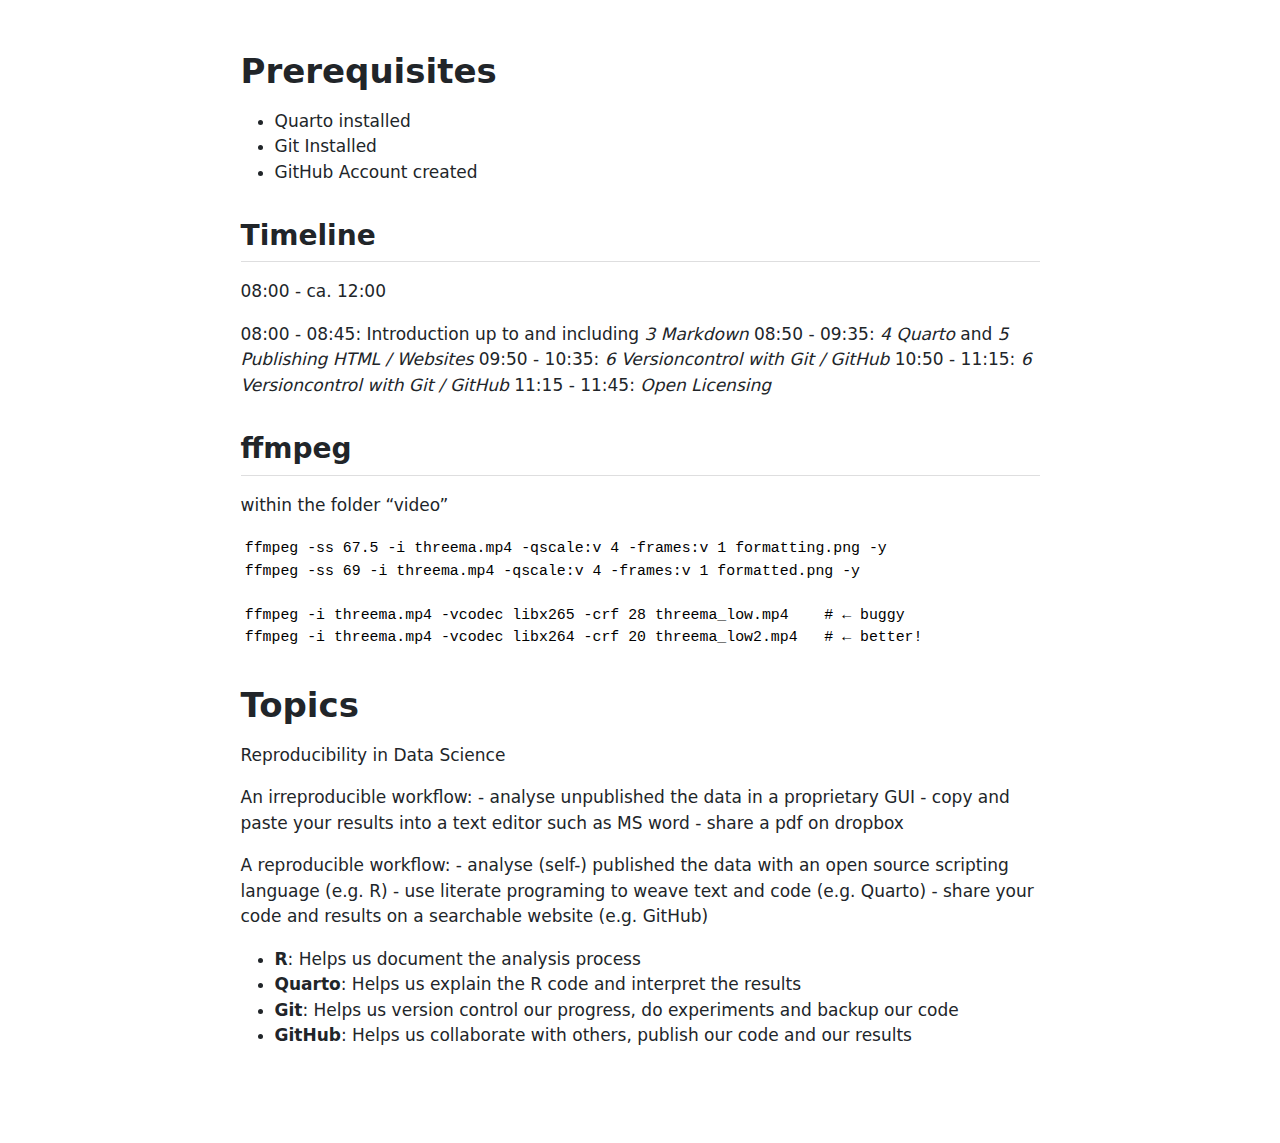
<file: Readme.html>
<!DOCTYPE html>
<html xmlns="http://www.w3.org/1999/xhtml" lang="en" xml:lang="en"><head>

<meta charset="utf-8">
<meta name="generator" content="quarto-1.7.13">

<meta name="viewport" content="width=device-width, initial-scale=1.0, user-scalable=yes">


<title>readme</title>
<style>
code{white-space: pre-wrap;}
span.smallcaps{font-variant: small-caps;}
div.columns{display: flex; gap: min(4vw, 1.5em);}
div.column{flex: auto; overflow-x: auto;}
div.hanging-indent{margin-left: 1.5em; text-indent: -1.5em;}
ul.task-list{list-style: none;}
ul.task-list li input[type="checkbox"] {
  width: 0.8em;
  margin: 0 0.8em 0.2em -1em; /* quarto-specific, see https://github.com/quarto-dev/quarto-cli/issues/4556 */ 
  vertical-align: middle;
}
</style>


<script src="Readme_files/libs/clipboard/clipboard.min.js"></script>
<script src="Readme_files/libs/quarto-html/quarto.js" type="module"></script>
<script src="Readme_files/libs/quarto-html/tabsets/tabsets.js" type="module"></script>
<script src="Readme_files/libs/quarto-html/popper.min.js"></script>
<script src="Readme_files/libs/quarto-html/tippy.umd.min.js"></script>
<script src="Readme_files/libs/quarto-html/anchor.min.js"></script>
<link href="Readme_files/libs/quarto-html/tippy.css" rel="stylesheet">
<link href="Readme_files/libs/quarto-html/quarto-syntax-highlighting-66ab7fd5e73b7f0a764e0d49b3e29ab1.css" rel="stylesheet" id="quarto-text-highlighting-styles">
<script src="Readme_files/libs/bootstrap/bootstrap.min.js"></script>
<link href="Readme_files/libs/bootstrap/bootstrap-icons.css" rel="stylesheet">
<link href="Readme_files/libs/bootstrap/bootstrap-4754b8554eee068ebeddff7466788e03.min.css" rel="stylesheet" append-hash="true" id="quarto-bootstrap" data-mode="light">


</head>

<body class="fullcontent">

<div id="quarto-content" class="page-columns page-rows-contents page-layout-article">

<main class="content" id="quarto-document-content">




<section id="prerequisites" class="level1">
<h1>Prerequisites</h1>
<ul>
<li>Quarto installed</li>
<li>Git Installed</li>
<li>GitHub Account created</li>
</ul>
<section id="timeline" class="level2">
<h2 class="anchored" data-anchor-id="timeline">Timeline</h2>
<p>08:00 - ca. 12:00</p>
<p>08:00 - 08:45: Introduction up to and including <em>3 Markdown</em> 08:50 - 09:35: <em>4 Quarto</em> and <em>5 Publishing HTML / Websites</em> 09:50 - 10:35: <em>6 Versioncontrol with Git / GitHub</em> 10:50 - 11:15: <em>6 Versioncontrol with Git / GitHub</em> 11:15 - 11:45: <em>Open Licensing</em></p>
</section>
<section id="ffmpeg" class="level2">
<h2 class="anchored" data-anchor-id="ffmpeg">ffmpeg</h2>
<p>within the folder “video”</p>
<pre><code>ffmpeg -ss 67.5 -i threema.mp4 -qscale:v 4 -frames:v 1 formatting.png -y
ffmpeg -ss 69 -i threema.mp4 -qscale:v 4 -frames:v 1 formatted.png -y

ffmpeg -i threema.mp4 -vcodec libx265 -crf 28 threema_low.mp4    # ← buggy             
ffmpeg -i threema.mp4 -vcodec libx264 -crf 20 threema_low2.mp4   # ← better!             </code></pre>
</section>
</section>
<section id="topics" class="level1">
<h1>Topics</h1>
<p>Reproducibility in Data Science</p>
<p>An irreproducible workflow: - analyse unpublished the data in a proprietary GUI - copy and paste your results into a text editor such as MS word - share a pdf on dropbox</p>
<p>A reproducible workflow: - analyse (self-) published the data with an open source scripting language (e.g.&nbsp;R) - use literate programing to weave text and code (e.g.&nbsp;Quarto) - share your code and results on a searchable website (e.g.&nbsp;GitHub)</p>
<ul>
<li><strong>R</strong>: Helps us document the analysis process</li>
<li><strong>Quarto</strong>: Helps us explain the R code and interpret the results</li>
<li><strong>Git</strong>: Helps us version control our progress, do experiments and backup our code</li>
<li><strong>GitHub</strong>: Helps us collaborate with others, publish our code and our results</li>
</ul>
</section>

</main>
<!-- /main column -->
<script id="quarto-html-after-body" type="application/javascript">
window.document.addEventListener("DOMContentLoaded", function (event) {
  const toggleBodyColorMode = (bsSheetEl) => {
    const mode = bsSheetEl.getAttribute("data-mode");
    const bodyEl = window.document.querySelector("body");
    if (mode === "dark") {
      bodyEl.classList.add("quarto-dark");
      bodyEl.classList.remove("quarto-light");
    } else {
      bodyEl.classList.add("quarto-light");
      bodyEl.classList.remove("quarto-dark");
    }
  }
  const toggleBodyColorPrimary = () => {
    const bsSheetEl = window.document.querySelector("link#quarto-bootstrap");
    if (bsSheetEl) {
      toggleBodyColorMode(bsSheetEl);
    }
  }
  toggleBodyColorPrimary();  
  const icon = "";
  const anchorJS = new window.AnchorJS();
  anchorJS.options = {
    placement: 'right',
    icon: icon
  };
  anchorJS.add('.anchored');
  const isCodeAnnotation = (el) => {
    for (const clz of el.classList) {
      if (clz.startsWith('code-annotation-')) {                     
        return true;
      }
    }
    return false;
  }
  const onCopySuccess = function(e) {
    // button target
    const button = e.trigger;
    // don't keep focus
    button.blur();
    // flash "checked"
    button.classList.add('code-copy-button-checked');
    var currentTitle = button.getAttribute("title");
    button.setAttribute("title", "Copied!");
    let tooltip;
    if (window.bootstrap) {
      button.setAttribute("data-bs-toggle", "tooltip");
      button.setAttribute("data-bs-placement", "left");
      button.setAttribute("data-bs-title", "Copied!");
      tooltip = new bootstrap.Tooltip(button, 
        { trigger: "manual", 
          customClass: "code-copy-button-tooltip",
          offset: [0, -8]});
      tooltip.show();    
    }
    setTimeout(function() {
      if (tooltip) {
        tooltip.hide();
        button.removeAttribute("data-bs-title");
        button.removeAttribute("data-bs-toggle");
        button.removeAttribute("data-bs-placement");
      }
      button.setAttribute("title", currentTitle);
      button.classList.remove('code-copy-button-checked');
    }, 1000);
    // clear code selection
    e.clearSelection();
  }
  const getTextToCopy = function(trigger) {
      const codeEl = trigger.previousElementSibling.cloneNode(true);
      for (const childEl of codeEl.children) {
        if (isCodeAnnotation(childEl)) {
          childEl.remove();
        }
      }
      return codeEl.innerText;
  }
  const clipboard = new window.ClipboardJS('.code-copy-button:not([data-in-quarto-modal])', {
    text: getTextToCopy
  });
  clipboard.on('success', onCopySuccess);
  if (window.document.getElementById('quarto-embedded-source-code-modal')) {
    const clipboardModal = new window.ClipboardJS('.code-copy-button[data-in-quarto-modal]', {
      text: getTextToCopy,
      container: window.document.getElementById('quarto-embedded-source-code-modal')
    });
    clipboardModal.on('success', onCopySuccess);
  }
    var localhostRegex = new RegExp(/^(?:http|https):\/\/localhost\:?[0-9]*\//);
    var mailtoRegex = new RegExp(/^mailto:/);
      var filterRegex = new RegExp('/' + window.location.host + '/');
    var isInternal = (href) => {
        return filterRegex.test(href) || localhostRegex.test(href) || mailtoRegex.test(href);
    }
    // Inspect non-navigation links and adorn them if external
 	var links = window.document.querySelectorAll('a[href]:not(.nav-link):not(.navbar-brand):not(.toc-action):not(.sidebar-link):not(.sidebar-item-toggle):not(.pagination-link):not(.no-external):not([aria-hidden]):not(.dropdown-item):not(.quarto-navigation-tool):not(.about-link)');
    for (var i=0; i<links.length; i++) {
      const link = links[i];
      if (!isInternal(link.href)) {
        // undo the damage that might have been done by quarto-nav.js in the case of
        // links that we want to consider external
        if (link.dataset.originalHref !== undefined) {
          link.href = link.dataset.originalHref;
        }
      }
    }
  function tippyHover(el, contentFn, onTriggerFn, onUntriggerFn) {
    const config = {
      allowHTML: true,
      maxWidth: 500,
      delay: 100,
      arrow: false,
      appendTo: function(el) {
          return el.parentElement;
      },
      interactive: true,
      interactiveBorder: 10,
      theme: 'quarto',
      placement: 'bottom-start',
    };
    if (contentFn) {
      config.content = contentFn;
    }
    if (onTriggerFn) {
      config.onTrigger = onTriggerFn;
    }
    if (onUntriggerFn) {
      config.onUntrigger = onUntriggerFn;
    }
    window.tippy(el, config); 
  }
  const noterefs = window.document.querySelectorAll('a[role="doc-noteref"]');
  for (var i=0; i<noterefs.length; i++) {
    const ref = noterefs[i];
    tippyHover(ref, function() {
      // use id or data attribute instead here
      let href = ref.getAttribute('data-footnote-href') || ref.getAttribute('href');
      try { href = new URL(href).hash; } catch {}
      const id = href.replace(/^#\/?/, "");
      const note = window.document.getElementById(id);
      if (note) {
        return note.innerHTML;
      } else {
        return "";
      }
    });
  }
  const xrefs = window.document.querySelectorAll('a.quarto-xref');
  const processXRef = (id, note) => {
    // Strip column container classes
    const stripColumnClz = (el) => {
      el.classList.remove("page-full", "page-columns");
      if (el.children) {
        for (const child of el.children) {
          stripColumnClz(child);
        }
      }
    }
    stripColumnClz(note)
    if (id === null || id.startsWith('sec-')) {
      // Special case sections, only their first couple elements
      const container = document.createElement("div");
      if (note.children && note.children.length > 2) {
        container.appendChild(note.children[0].cloneNode(true));
        for (let i = 1; i < note.children.length; i++) {
          const child = note.children[i];
          if (child.tagName === "P" && child.innerText === "") {
            continue;
          } else {
            container.appendChild(child.cloneNode(true));
            break;
          }
        }
        if (window.Quarto?.typesetMath) {
          window.Quarto.typesetMath(container);
        }
        return container.innerHTML
      } else {
        if (window.Quarto?.typesetMath) {
          window.Quarto.typesetMath(note);
        }
        return note.innerHTML;
      }
    } else {
      // Remove any anchor links if they are present
      const anchorLink = note.querySelector('a.anchorjs-link');
      if (anchorLink) {
        anchorLink.remove();
      }
      if (window.Quarto?.typesetMath) {
        window.Quarto.typesetMath(note);
      }
      if (note.classList.contains("callout")) {
        return note.outerHTML;
      } else {
        return note.innerHTML;
      }
    }
  }
  for (var i=0; i<xrefs.length; i++) {
    const xref = xrefs[i];
    tippyHover(xref, undefined, function(instance) {
      instance.disable();
      let url = xref.getAttribute('href');
      let hash = undefined; 
      if (url.startsWith('#')) {
        hash = url;
      } else {
        try { hash = new URL(url).hash; } catch {}
      }
      if (hash) {
        const id = hash.replace(/^#\/?/, "");
        const note = window.document.getElementById(id);
        if (note !== null) {
          try {
            const html = processXRef(id, note.cloneNode(true));
            instance.setContent(html);
          } finally {
            instance.enable();
            instance.show();
          }
        } else {
          // See if we can fetch this
          fetch(url.split('#')[0])
          .then(res => res.text())
          .then(html => {
            const parser = new DOMParser();
            const htmlDoc = parser.parseFromString(html, "text/html");
            const note = htmlDoc.getElementById(id);
            if (note !== null) {
              const html = processXRef(id, note);
              instance.setContent(html);
            } 
          }).finally(() => {
            instance.enable();
            instance.show();
          });
        }
      } else {
        // See if we can fetch a full url (with no hash to target)
        // This is a special case and we should probably do some content thinning / targeting
        fetch(url)
        .then(res => res.text())
        .then(html => {
          const parser = new DOMParser();
          const htmlDoc = parser.parseFromString(html, "text/html");
          const note = htmlDoc.querySelector('main.content');
          if (note !== null) {
            // This should only happen for chapter cross references
            // (since there is no id in the URL)
            // remove the first header
            if (note.children.length > 0 && note.children[0].tagName === "HEADER") {
              note.children[0].remove();
            }
            const html = processXRef(null, note);
            instance.setContent(html);
          } 
        }).finally(() => {
          instance.enable();
          instance.show();
        });
      }
    }, function(instance) {
    });
  }
      let selectedAnnoteEl;
      const selectorForAnnotation = ( cell, annotation) => {
        let cellAttr = 'data-code-cell="' + cell + '"';
        let lineAttr = 'data-code-annotation="' +  annotation + '"';
        const selector = 'span[' + cellAttr + '][' + lineAttr + ']';
        return selector;
      }
      const selectCodeLines = (annoteEl) => {
        const doc = window.document;
        const targetCell = annoteEl.getAttribute("data-target-cell");
        const targetAnnotation = annoteEl.getAttribute("data-target-annotation");
        const annoteSpan = window.document.querySelector(selectorForAnnotation(targetCell, targetAnnotation));
        const lines = annoteSpan.getAttribute("data-code-lines").split(",");
        const lineIds = lines.map((line) => {
          return targetCell + "-" + line;
        })
        let top = null;
        let height = null;
        let parent = null;
        if (lineIds.length > 0) {
            //compute the position of the single el (top and bottom and make a div)
            const el = window.document.getElementById(lineIds[0]);
            top = el.offsetTop;
            height = el.offsetHeight;
            parent = el.parentElement.parentElement;
          if (lineIds.length > 1) {
            const lastEl = window.document.getElementById(lineIds[lineIds.length - 1]);
            const bottom = lastEl.offsetTop + lastEl.offsetHeight;
            height = bottom - top;
          }
          if (top !== null && height !== null && parent !== null) {
            // cook up a div (if necessary) and position it 
            let div = window.document.getElementById("code-annotation-line-highlight");
            if (div === null) {
              div = window.document.createElement("div");
              div.setAttribute("id", "code-annotation-line-highlight");
              div.style.position = 'absolute';
              parent.appendChild(div);
            }
            div.style.top = top - 2 + "px";
            div.style.height = height + 4 + "px";
            div.style.left = 0;
            let gutterDiv = window.document.getElementById("code-annotation-line-highlight-gutter");
            if (gutterDiv === null) {
              gutterDiv = window.document.createElement("div");
              gutterDiv.setAttribute("id", "code-annotation-line-highlight-gutter");
              gutterDiv.style.position = 'absolute';
              const codeCell = window.document.getElementById(targetCell);
              const gutter = codeCell.querySelector('.code-annotation-gutter');
              gutter.appendChild(gutterDiv);
            }
            gutterDiv.style.top = top - 2 + "px";
            gutterDiv.style.height = height + 4 + "px";
          }
          selectedAnnoteEl = annoteEl;
        }
      };
      const unselectCodeLines = () => {
        const elementsIds = ["code-annotation-line-highlight", "code-annotation-line-highlight-gutter"];
        elementsIds.forEach((elId) => {
          const div = window.document.getElementById(elId);
          if (div) {
            div.remove();
          }
        });
        selectedAnnoteEl = undefined;
      };
        // Handle positioning of the toggle
    window.addEventListener(
      "resize",
      throttle(() => {
        elRect = undefined;
        if (selectedAnnoteEl) {
          selectCodeLines(selectedAnnoteEl);
        }
      }, 10)
    );
    function throttle(fn, ms) {
    let throttle = false;
    let timer;
      return (...args) => {
        if(!throttle) { // first call gets through
            fn.apply(this, args);
            throttle = true;
        } else { // all the others get throttled
            if(timer) clearTimeout(timer); // cancel #2
            timer = setTimeout(() => {
              fn.apply(this, args);
              timer = throttle = false;
            }, ms);
        }
      };
    }
      // Attach click handler to the DT
      const annoteDls = window.document.querySelectorAll('dt[data-target-cell]');
      for (const annoteDlNode of annoteDls) {
        annoteDlNode.addEventListener('click', (event) => {
          const clickedEl = event.target;
          if (clickedEl !== selectedAnnoteEl) {
            unselectCodeLines();
            const activeEl = window.document.querySelector('dt[data-target-cell].code-annotation-active');
            if (activeEl) {
              activeEl.classList.remove('code-annotation-active');
            }
            selectCodeLines(clickedEl);
            clickedEl.classList.add('code-annotation-active');
          } else {
            // Unselect the line
            unselectCodeLines();
            clickedEl.classList.remove('code-annotation-active');
          }
        });
      }
  const findCites = (el) => {
    const parentEl = el.parentElement;
    if (parentEl) {
      const cites = parentEl.dataset.cites;
      if (cites) {
        return {
          el,
          cites: cites.split(' ')
        };
      } else {
        return findCites(el.parentElement)
      }
    } else {
      return undefined;
    }
  };
  var bibliorefs = window.document.querySelectorAll('a[role="doc-biblioref"]');
  for (var i=0; i<bibliorefs.length; i++) {
    const ref = bibliorefs[i];
    const citeInfo = findCites(ref);
    if (citeInfo) {
      tippyHover(citeInfo.el, function() {
        var popup = window.document.createElement('div');
        citeInfo.cites.forEach(function(cite) {
          var citeDiv = window.document.createElement('div');
          citeDiv.classList.add('hanging-indent');
          citeDiv.classList.add('csl-entry');
          var biblioDiv = window.document.getElementById('ref-' + cite);
          if (biblioDiv) {
            citeDiv.innerHTML = biblioDiv.innerHTML;
          }
          popup.appendChild(citeDiv);
        });
        return popup.innerHTML;
      });
    }
  }
});
</script>
</div> <!-- /content -->




</body></html>
</file>
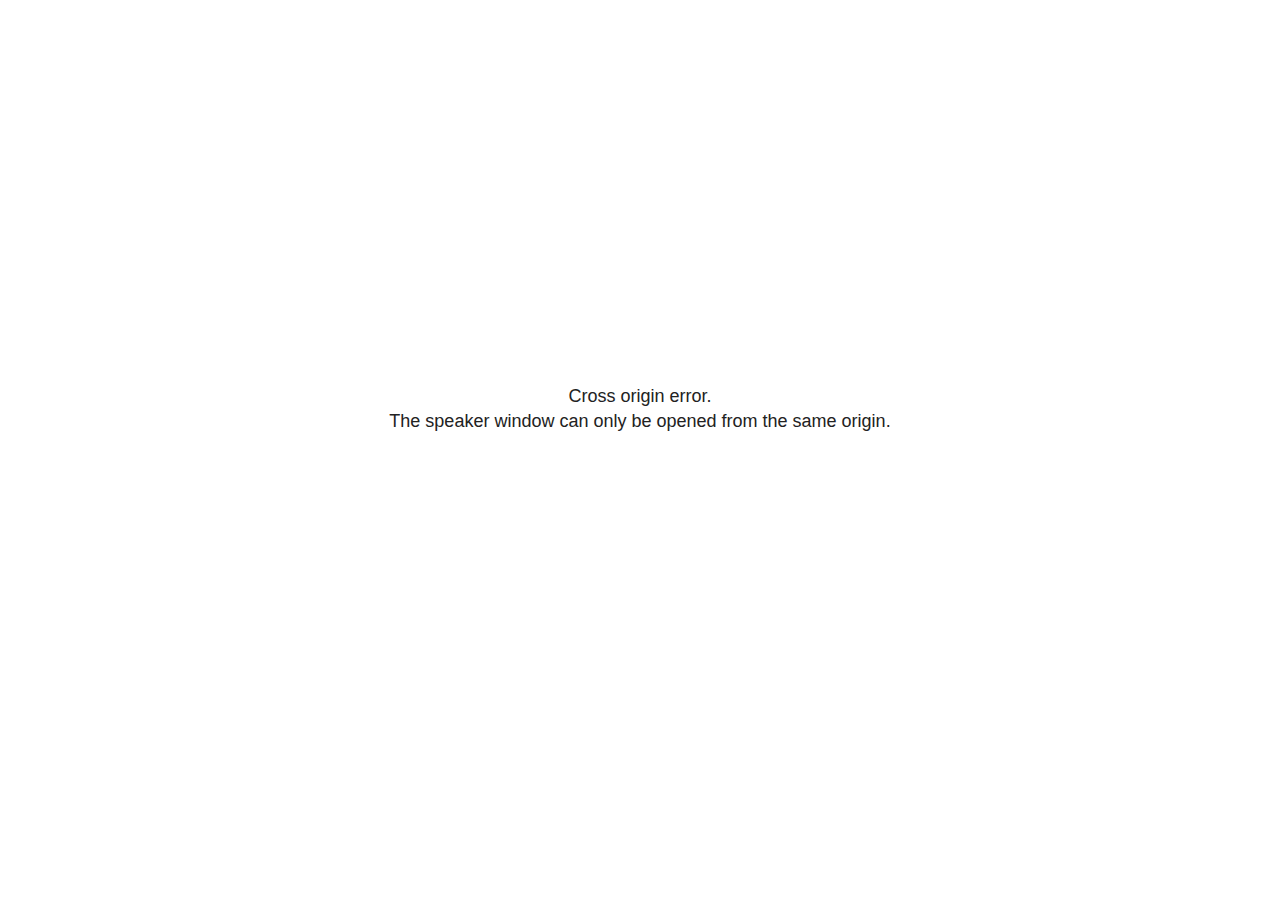
<file: index_files/libs/revealjs/plugin/notes/speaker-view.html>
<!--
	NOTE: You need to build the notes plugin after making changes to this file.
-->
<html lang="en">
	<head>
		<meta charset="utf-8">

		<title>reveal.js - Speaker View</title>

		<style>
			body {
				font-family: Helvetica;
				font-size: 18px;
			}

			#current-slide,
			#upcoming-slide,
			#speaker-controls {
				padding: 6px;
				box-sizing: border-box;
				-moz-box-sizing: border-box;
			}

			#current-slide iframe,
			#upcoming-slide iframe {
				width: 100%;
				height: 100%;
				border: 1px solid #ddd;
			}

			#current-slide .label,
			#upcoming-slide .label {
				position: absolute;
				top: 10px;
				left: 10px;
				z-index: 2;
			}

			#connection-status {
				position: absolute;
				top: 0;
				left: 0;
				width: 100%;
				height: 100%;
				z-index: 20;
				padding: 30% 20% 20% 20%;
				font-size: 18px;
				color: #222;
				background: #fff;
				text-align: center;
				box-sizing: border-box;
				line-height: 1.4;
			}

			.overlay-element {
				height: 34px;
				line-height: 34px;
				padding: 0 10px;
				text-shadow: none;
				background: rgba( 220, 220, 220, 0.8 );
				color: #222;
				font-size: 14px;
			}

			.overlay-element.interactive:hover {
				background: rgba( 220, 220, 220, 1 );
			}

			#current-slide {
				position: absolute;
				width: 60%;
				height: 100%;
				top: 0;
				left: 0;
				padding-right: 0;
			}

			#upcoming-slide {
				position: absolute;
				width: 40%;
				height: 40%;
				right: 0;
				top: 0;
			}

			/* Speaker controls */
			#speaker-controls {
				position: absolute;
				top: 40%;
				right: 0;
				width: 40%;
				height: 60%;
				overflow: auto;
				font-size: 18px;
			}

				.speaker-controls-time.hidden,
				.speaker-controls-notes.hidden {
					display: none;
				}

				.speaker-controls-time .label,
				.speaker-controls-pace .label,
				.speaker-controls-notes .label {
					text-transform: uppercase;
					font-weight: normal;
					font-size: 0.66em;
					color: #666;
					margin: 0;
				}

				.speaker-controls-time, .speaker-controls-pace {
					border-bottom: 1px solid rgba( 200, 200, 200, 0.5 );
					margin-bottom: 10px;
					padding: 10px 16px;
					padding-bottom: 20px;
					cursor: pointer;
				}

				.speaker-controls-time .reset-button {
					opacity: 0;
					float: right;
					color: #666;
					text-decoration: none;
				}
				.speaker-controls-time:hover .reset-button {
					opacity: 1;
				}

				.speaker-controls-time .timer,
				.speaker-controls-time .clock {
					width: 50%;
				}

				.speaker-controls-time .timer,
				.speaker-controls-time .clock,
				.speaker-controls-time .pacing .hours-value,
				.speaker-controls-time .pacing .minutes-value,
				.speaker-controls-time .pacing .seconds-value {
					font-size: 1.9em;
				}

				.speaker-controls-time .timer {
					float: left;
				}

				.speaker-controls-time .clock {
					float: right;
					text-align: right;
				}

				.speaker-controls-time span.mute {
					opacity: 0.3;
				}

				.speaker-controls-time .pacing-title {
					margin-top: 5px;
				}

				.speaker-controls-time .pacing.ahead {
					color: blue;
				}

				.speaker-controls-time .pacing.on-track {
					color: green;
				}

				.speaker-controls-time .pacing.behind {
					color: red;
				}

				.speaker-controls-notes {
					padding: 10px 16px;
				}

				.speaker-controls-notes .value {
					margin-top: 5px;
					line-height: 1.4;
					font-size: 1.2em;
				}

			/* Layout selector */
			#speaker-layout {
				position: absolute;
				top: 10px;
				right: 10px;
				color: #222;
				z-index: 10;
			}
				#speaker-layout select {
					position: absolute;
					width: 100%;
					height: 100%;
					top: 0;
					left: 0;
					border: 0;
					box-shadow: 0;
					cursor: pointer;
					opacity: 0;

					font-size: 1em;
					background-color: transparent;

					-moz-appearance: none;
					-webkit-appearance: none;
					-webkit-tap-highlight-color: rgba(0, 0, 0, 0);
				}

				#speaker-layout select:focus {
					outline: none;
					box-shadow: none;
				}

			.clear {
				clear: both;
			}

			/* Speaker layout: Wide */
			body[data-speaker-layout="wide"] #current-slide,
			body[data-speaker-layout="wide"] #upcoming-slide {
				width: 50%;
				height: 45%;
				padding: 6px;
			}

			body[data-speaker-layout="wide"] #current-slide {
				top: 0;
				left: 0;
			}

			body[data-speaker-layout="wide"] #upcoming-slide {
				top: 0;
				left: 50%;
			}

			body[data-speaker-layout="wide"] #speaker-controls {
				top: 45%;
				left: 0;
				width: 100%;
				height: 50%;
				font-size: 1.25em;
			}

			/* Speaker layout: Tall */
			body[data-speaker-layout="tall"] #current-slide,
			body[data-speaker-layout="tall"] #upcoming-slide {
				width: 45%;
				height: 50%;
				padding: 6px;
			}

			body[data-speaker-layout="tall"] #current-slide {
				top: 0;
				left: 0;
			}

			body[data-speaker-layout="tall"] #upcoming-slide {
				top: 50%;
				left: 0;
			}

			body[data-speaker-layout="tall"] #speaker-controls {
				padding-top: 40px;
				top: 0;
				left: 45%;
				width: 55%;
				height: 100%;
				font-size: 1.25em;
			}

			/* Speaker layout: Notes only */
			body[data-speaker-layout="notes-only"] #current-slide,
			body[data-speaker-layout="notes-only"] #upcoming-slide {
				display: none;
			}

			body[data-speaker-layout="notes-only"] #speaker-controls {
				padding-top: 40px;
				top: 0;
				left: 0;
				width: 100%;
				height: 100%;
				font-size: 1.25em;
			}

			@media screen and (max-width: 1080px) {
				body[data-speaker-layout="default"] #speaker-controls {
					font-size: 16px;
				}
			}

			@media screen and (max-width: 900px) {
				body[data-speaker-layout="default"] #speaker-controls {
					font-size: 14px;
				}
			}

			@media screen and (max-width: 800px) {
				body[data-speaker-layout="default"] #speaker-controls {
					font-size: 12px;
				}
			}

		</style>
	</head>

	<body>

		<div id="connection-status">Loading speaker view...</div>

		<div id="current-slide"></div>
		<div id="upcoming-slide"><span class="overlay-element label">Upcoming</span></div>
		<div id="speaker-controls">
			<div class="speaker-controls-time">
				<h4 class="label">Time <span class="reset-button">Click to Reset</span></h4>
				<div class="clock">
					<span class="clock-value">0:00 AM</span>
				</div>
				<div class="timer">
					<span class="hours-value">00</span><span class="minutes-value">:00</span><span class="seconds-value">:00</span>
				</div>
				<div class="clear"></div>

				<h4 class="label pacing-title" style="display: none">Pacing – Time to finish current slide</h4>
				<div class="pacing" style="display: none">
					<span class="hours-value">00</span><span class="minutes-value">:00</span><span class="seconds-value">:00</span>
				</div>
			</div>

			<div class="speaker-controls-notes hidden">
				<h4 class="label">Notes</h4>
				<div class="value"></div>
			</div>
		</div>
		<div id="speaker-layout" class="overlay-element interactive">
			<span class="speaker-layout-label"></span>
			<select class="speaker-layout-dropdown"></select>
		</div>

		<script>

			(function() {

				var notes,
					notesValue,
					currentState,
					currentSlide,
					upcomingSlide,
					layoutLabel,
					layoutDropdown,
					pendingCalls = {},
					lastRevealApiCallId = 0,
					connected = false

				var connectionStatus = document.querySelector( '#connection-status' );

				var SPEAKER_LAYOUTS = {
					'default': 'Default',
					'wide': 'Wide',
					'tall': 'Tall',
					'notes-only': 'Notes only'
				};

				setupLayout();

				let openerOrigin;

				try {
					openerOrigin = window.opener.location.origin;
				}
				catch ( error ) { console.warn( error ) }

				// In order to prevent XSS, the speaker view will only run if its
				// opener has the same origin as itself
				if( window.location.origin !== openerOrigin ) {
					connectionStatus.innerHTML = 'Cross origin error.<br>The speaker window can only be opened from the same origin.';
					return;
				}

				var connectionTimeout = setTimeout( function() {
					connectionStatus.innerHTML = 'Error connecting to main window.<br>Please try closing and reopening the speaker view.';
				}, 5000 );

				window.addEventListener( 'message', function( event ) {

					// Validate the origin of all messages to avoid parsing messages
					// that aren't meant for us. Ignore when running off file:// so
					// that the speaker view continues to work without a web server.
					if( window.location.origin !== event.origin && window.location.origin !== 'file://' ) {
						return
					}

					clearTimeout( connectionTimeout );
					connectionStatus.style.display = 'none';

					var data = JSON.parse( event.data );

					// The overview mode is only useful to the reveal.js instance
					// where navigation occurs so we don't sync it
					if( data.state ) delete data.state.overview;

					// Messages sent by the notes plugin inside of the main window
					if( data && data.namespace === 'reveal-notes' ) {
						if( data.type === 'connect' ) {
							handleConnectMessage( data );
						}
						else if( data.type === 'state' ) {
							handleStateMessage( data );
						}
						else if( data.type === 'return' ) {
							pendingCalls[data.callId](data.result);
							delete pendingCalls[data.callId];
						}
					}
					// Messages sent by the reveal.js inside of the current slide preview
					else if( data && data.namespace === 'reveal' ) {
						if( /ready/.test( data.eventName ) ) {
							// Send a message back to notify that the handshake is complete
							window.opener.postMessage( JSON.stringify({ namespace: 'reveal-notes', type: 'connected'} ), '*' );
						}
						else if( /slidechanged|fragmentshown|fragmenthidden|paused|resumed/.test( data.eventName ) && currentState !== JSON.stringify( data.state ) ) {

							dispatchStateToMainWindow( data.state );

						}
					}

				} );

				/**
				 * Updates the presentation in the main window to match the state
				 * of the presentation in the notes window.
				 */
				const dispatchStateToMainWindow = debounce(( state ) => {
					window.opener.postMessage( JSON.stringify({ method: 'setState', args: [ state ]} ), '*' );
				}, 500);

				/**
				 * Asynchronously calls the Reveal.js API of the main frame.
				 */
				function callRevealApi( methodName, methodArguments, callback ) {

					var callId = ++lastRevealApiCallId;
					pendingCalls[callId] = callback;
					window.opener.postMessage( JSON.stringify( {
						namespace: 'reveal-notes',
						type: 'call',
						callId: callId,
						methodName: methodName,
						arguments: methodArguments
					} ), '*' );

				}

				/**
				 * Called when the main window is trying to establish a
				 * connection.
				 */
				function handleConnectMessage( data ) {

					if( connected === false ) {
						connected = true;

						setupIframes( data );
						setupKeyboard();
						setupNotes();
						setupTimer();
						setupHeartbeat();
					}

				}

				/**
				 * Called when the main window sends an updated state.
				 */
				function handleStateMessage( data ) {

					// Store the most recently set state to avoid circular loops
					// applying the same state
					currentState = JSON.stringify( data.state );

					// No need for updating the notes in case of fragment changes
					if ( data.notes ) {
						notes.classList.remove( 'hidden' );
						notesValue.style.whiteSpace = data.whitespace;
						if( data.markdown ) {
							notesValue.innerHTML = marked( data.notes );
						}
						else {
							notesValue.innerHTML = data.notes;
						}
					}
					else {
						notes.classList.add( 'hidden' );
					}

					// Update the note slides
					currentSlide.contentWindow.postMessage( JSON.stringify({ method: 'setState', args: [ data.state ] }), '*' );
					upcomingSlide.contentWindow.postMessage( JSON.stringify({ method: 'setState', args: [ data.state ] }), '*' );
					upcomingSlide.contentWindow.postMessage( JSON.stringify({ method: 'next' }), '*' );

				}

				// Limit to max one state update per X ms
				handleStateMessage = debounce( handleStateMessage, 200 );

				/**
				 * Forward keyboard events to the current slide window.
				 * This enables keyboard events to work even if focus
				 * isn't set on the current slide iframe.
				 *
				 * Block F5 default handling, it reloads and disconnects
				 * the speaker notes window.
				 */
				function setupKeyboard() {

					document.addEventListener( 'keydown', function( event ) {
						if( event.keyCode === 116 || ( event.metaKey && event.keyCode === 82 ) ) {
							event.preventDefault();
							return false;
						}
						currentSlide.contentWindow.postMessage( JSON.stringify({ method: 'triggerKey', args: [ event.keyCode ] }), '*' );
					} );

				}

				/**
				 * Creates the preview iframes.
				 */
				function setupIframes( data ) {

					var params = [
						'receiver',
						'progress=false',
						'history=false',
						'transition=none',
						'autoSlide=0',
						'backgroundTransition=none'
					].join( '&' );

					var urlSeparator = /\?/.test(data.url) ? '&' : '?';
					var hash = '#/' + data.state.indexh + '/' + data.state.indexv;
					var currentURL = data.url + urlSeparator + params + '&scrollActivationWidth=false&postMessageEvents=true' + hash;
					var upcomingURL = data.url + urlSeparator + params + '&scrollActivationWidth=false&controls=false' + hash;

					currentSlide = document.createElement( 'iframe' );
					currentSlide.setAttribute( 'width', 1280 );
					currentSlide.setAttribute( 'height', 1024 );
					currentSlide.setAttribute( 'src', currentURL );
					document.querySelector( '#current-slide' ).appendChild( currentSlide );

					upcomingSlide = document.createElement( 'iframe' );
					upcomingSlide.setAttribute( 'width', 640 );
					upcomingSlide.setAttribute( 'height', 512 );
					upcomingSlide.setAttribute( 'src', upcomingURL );
					document.querySelector( '#upcoming-slide' ).appendChild( upcomingSlide );

				}

				/**
				 * Setup the notes UI.
				 */
				function setupNotes() {

					notes = document.querySelector( '.speaker-controls-notes' );
					notesValue = document.querySelector( '.speaker-controls-notes .value' );

				}

				/**
				 * We send out a heartbeat at all times to ensure we can
				 * reconnect with the main presentation window after reloads.
				 */
				function setupHeartbeat() {

					setInterval( () => {
						window.opener.postMessage( JSON.stringify({ namespace: 'reveal-notes', type: 'heartbeat'} ), '*' );
					}, 1000 );

				}

				function getTimings( callback ) {

					callRevealApi( 'getSlidesAttributes', [], function ( slideAttributes ) {
						callRevealApi( 'getConfig', [], function ( config ) {
							var totalTime = config.totalTime;
							var minTimePerSlide = config.minimumTimePerSlide || 0;
							var defaultTiming = config.defaultTiming;
							if ((defaultTiming == null) && (totalTime == null)) {
								callback(null);
								return;
							}
							// Setting totalTime overrides defaultTiming
							if (totalTime) {
								defaultTiming = 0;
							}
							var timings = [];
							for ( var i in slideAttributes ) {
								var slide = slideAttributes[ i ];
								var timing = defaultTiming;
								if( slide.hasOwnProperty( 'data-timing' )) {
									var t = slide[ 'data-timing' ];
									timing = parseInt(t);
									if( isNaN(timing) ) {
										console.warn("Could not parse timing '" + t + "' of slide " + i + "; using default of " + defaultTiming);
										timing = defaultTiming;
									}
								}
								timings.push(timing);
							}
							if ( totalTime ) {
								// After we've allocated time to individual slides, we summarize it and
								// subtract it from the total time
								var remainingTime = totalTime - timings.reduce( function(a, b) { return a + b; }, 0 );
								// The remaining time is divided by the number of slides that have 0 seconds
								// allocated at the moment, giving the average time-per-slide on the remaining slides
								var remainingSlides = (timings.filter( function(x) { return x == 0 }) ).length
								var timePerSlide = Math.round( remainingTime / remainingSlides, 0 )
								// And now we replace every zero-value timing with that average
								timings = timings.map( function(x) { return (x==0 ? timePerSlide : x) } );
							}
							var slidesUnderMinimum = timings.filter( function(x) { return (x < minTimePerSlide) } ).length
							if ( slidesUnderMinimum ) {
								message = "The pacing time for " + slidesUnderMinimum + " slide(s) is under the configured minimum of " + minTimePerSlide + " seconds. Check the data-timing attribute on individual slides, or consider increasing the totalTime or minimumTimePerSlide configuration options (or removing some slides).";
								alert(message);
							}
							callback( timings );
						} );
					} );

				}

				/**
				 * Return the number of seconds allocated for presenting
				 * all slides up to and including this one.
				 */
				function getTimeAllocated( timings, callback ) {

					callRevealApi( 'getSlidePastCount', [], function ( currentSlide ) {
						var allocated = 0;
						for (var i in timings.slice(0, currentSlide + 1)) {
							allocated += timings[i];
						}
						callback( allocated );
					} );

				}

				/**
				 * Create the timer and clock and start updating them
				 * at an interval.
				 */
				function setupTimer() {

					var start = new Date(),
					timeEl = document.querySelector( '.speaker-controls-time' ),
					clockEl = timeEl.querySelector( '.clock-value' ),
					hoursEl = timeEl.querySelector( '.hours-value' ),
					minutesEl = timeEl.querySelector( '.minutes-value' ),
					secondsEl = timeEl.querySelector( '.seconds-value' ),
					pacingTitleEl = timeEl.querySelector( '.pacing-title' ),
					pacingEl = timeEl.querySelector( '.pacing' ),
					pacingHoursEl = pacingEl.querySelector( '.hours-value' ),
					pacingMinutesEl = pacingEl.querySelector( '.minutes-value' ),
					pacingSecondsEl = pacingEl.querySelector( '.seconds-value' );

					var timings = null;
					getTimings( function ( _timings ) {

						timings = _timings;
						if (_timings !== null) {
							pacingTitleEl.style.removeProperty('display');
							pacingEl.style.removeProperty('display');
						}

						// Update once directly
						_updateTimer();

						// Then update every second
						setInterval( _updateTimer, 1000 );

					} );


					function _resetTimer() {

						if (timings == null) {
							start = new Date();
							_updateTimer();
						}
						else {
							// Reset timer to beginning of current slide
							getTimeAllocated( timings, function ( slideEndTimingSeconds ) {
								var slideEndTiming = slideEndTimingSeconds * 1000;
								callRevealApi( 'getSlidePastCount', [], function ( currentSlide ) {
									var currentSlideTiming = timings[currentSlide] * 1000;
									var previousSlidesTiming = slideEndTiming - currentSlideTiming;
									var now = new Date();
									start = new Date(now.getTime() - previousSlidesTiming);
									_updateTimer();
								} );
							} );
						}

					}

					timeEl.addEventListener( 'click', function() {
						_resetTimer();
						return false;
					} );

					function _displayTime( hrEl, minEl, secEl, time) {

						var sign = Math.sign(time) == -1 ? "-" : "";
						time = Math.abs(Math.round(time / 1000));
						var seconds = time % 60;
						var minutes = Math.floor( time / 60 ) % 60 ;
						var hours = Math.floor( time / ( 60 * 60 )) ;
						hrEl.innerHTML = sign + zeroPadInteger( hours );
						if (hours == 0) {
							hrEl.classList.add( 'mute' );
						}
						else {
							hrEl.classList.remove( 'mute' );
						}
						minEl.innerHTML = ':' + zeroPadInteger( minutes );
						if (hours == 0 && minutes == 0) {
							minEl.classList.add( 'mute' );
						}
						else {
							minEl.classList.remove( 'mute' );
						}
						secEl.innerHTML = ':' + zeroPadInteger( seconds );
					}

					function _updateTimer() {

						var diff, hours, minutes, seconds,
						now = new Date();

						diff = now.getTime() - start.getTime();

						clockEl.innerHTML = now.toLocaleTimeString( 'en-US', { hour12: true, hour: '2-digit', minute:'2-digit' } );
						_displayTime( hoursEl, minutesEl, secondsEl, diff );
						if (timings !== null) {
							_updatePacing(diff);
						}

					}

					function _updatePacing(diff) {

						getTimeAllocated( timings, function ( slideEndTimingSeconds ) {
							var slideEndTiming = slideEndTimingSeconds * 1000;

							callRevealApi( 'getSlidePastCount', [], function ( currentSlide ) {
								var currentSlideTiming = timings[currentSlide] * 1000;
								var timeLeftCurrentSlide = slideEndTiming - diff;
								if (timeLeftCurrentSlide < 0) {
									pacingEl.className = 'pacing behind';
								}
								else if (timeLeftCurrentSlide < currentSlideTiming) {
									pacingEl.className = 'pacing on-track';
								}
								else {
									pacingEl.className = 'pacing ahead';
								}
								_displayTime( pacingHoursEl, pacingMinutesEl, pacingSecondsEl, timeLeftCurrentSlide );
							} );
						} );
					}

				}

				/**
				 * Sets up the speaker view layout and layout selector.
				 */
				function setupLayout() {

					layoutDropdown = document.querySelector( '.speaker-layout-dropdown' );
					layoutLabel = document.querySelector( '.speaker-layout-label' );

					// Render the list of available layouts
					for( var id in SPEAKER_LAYOUTS ) {
						var option = document.createElement( 'option' );
						option.setAttribute( 'value', id );
						option.textContent = SPEAKER_LAYOUTS[ id ];
						layoutDropdown.appendChild( option );
					}

					// Monitor the dropdown for changes
					layoutDropdown.addEventListener( 'change', function( event ) {

						setLayout( layoutDropdown.value );

					}, false );

					// Restore any currently persisted layout
					setLayout( getLayout() );

				}

				/**
				 * Sets a new speaker view layout. The layout is persisted
				 * in local storage.
				 */
				function setLayout( value ) {

					var title = SPEAKER_LAYOUTS[ value ];

					layoutLabel.innerHTML = 'Layout' + ( title ? ( ': ' + title ) : '' );
					layoutDropdown.value = value;

					document.body.setAttribute( 'data-speaker-layout', value );

					// Persist locally
					if( supportsLocalStorage() ) {
						window.localStorage.setItem( 'reveal-speaker-layout', value );
					}

				}

				/**
				 * Returns the ID of the most recently set speaker layout
				 * or our default layout if none has been set.
				 */
				function getLayout() {

					if( supportsLocalStorage() ) {
						var layout = window.localStorage.getItem( 'reveal-speaker-layout' );
						if( layout ) {
							return layout;
						}
					}

					// Default to the first record in the layouts hash
					for( var id in SPEAKER_LAYOUTS ) {
						return id;
					}

				}

				function supportsLocalStorage() {

					try {
						localStorage.setItem('test', 'test');
						localStorage.removeItem('test');
						return true;
					}
					catch( e ) {
						return false;
					}

				}

				function zeroPadInteger( num ) {

					var str = '00' + parseInt( num );
					return str.substring( str.length - 2 );

				}

				/**
				 * Limits the frequency at which a function can be called.
				 */
				function debounce( fn, ms ) {

					var lastTime = 0,
						timeout;

					return function() {

						var args = arguments;
						var context = this;

						clearTimeout( timeout );

						var timeSinceLastCall = Date.now() - lastTime;
						if( timeSinceLastCall > ms ) {
							fn.apply( context, args );
							lastTime = Date.now();
						}
						else {
							timeout = setTimeout( function() {
								fn.apply( context, args );
								lastTime = Date.now();
							}, ms - timeSinceLastCall );
						}

					}

				}

			})();

		</script>
	</body>
</html>
</file>
<file: Readme_files/libs/quarto-html/tippy.css>
.tippy-box[data-animation=fade][data-state=hidden]{opacity:0}[data-tippy-root]{max-width:calc(100vw - 10px)}.tippy-box{position:relative;background-color:#333;color:#fff;border-radius:4px;font-size:14px;line-height:1.4;white-space:normal;outline:0;transition-property:transform,visibility,opacity}.tippy-box[data-placement^=top]>.tippy-arrow{bottom:0}.tippy-box[data-placement^=top]>.tippy-arrow:before{bottom:-7px;left:0;border-width:8px 8px 0;border-top-color:initial;transform-origin:center top}.tippy-box[data-placement^=bottom]>.tippy-arrow{top:0}.tippy-box[data-placement^=bottom]>.tippy-arrow:before{top:-7px;left:0;border-width:0 8px 8px;border-bottom-color:initial;transform-origin:center bottom}.tippy-box[data-placement^=left]>.tippy-arrow{right:0}.tippy-box[data-placement^=left]>.tippy-arrow:before{border-width:8px 0 8px 8px;border-left-color:initial;right:-7px;transform-origin:center left}.tippy-box[data-placement^=right]>.tippy-arrow{left:0}.tippy-box[data-placement^=right]>.tippy-arrow:before{left:-7px;border-width:8px 8px 8px 0;border-right-color:initial;transform-origin:center right}.tippy-box[data-inertia][data-state=visible]{transition-timing-function:cubic-bezier(.54,1.5,.38,1.11)}.tippy-arrow{width:16px;height:16px;color:#333}.tippy-arrow:before{content:"";position:absolute;border-color:transparent;border-style:solid}.tippy-content{position:relative;padding:5px 9px;z-index:1}
</file>
<file: Readme_files/libs/quarto-html/quarto-syntax-highlighting-66ab7fd5e73b7f0a764e0d49b3e29ab1.css>
/* quarto syntax highlight colors */
:root {
  --quarto-hl-ot-color: #003B4F;
  --quarto-hl-at-color: #657422;
  --quarto-hl-ss-color: #20794D;
  --quarto-hl-an-color: #5E5E5E;
  --quarto-hl-fu-color: #4758AB;
  --quarto-hl-st-color: #20794D;
  --quarto-hl-cf-color: #003B4F;
  --quarto-hl-op-color: #5E5E5E;
  --quarto-hl-er-color: #AD0000;
  --quarto-hl-bn-color: #AD0000;
  --quarto-hl-al-color: #AD0000;
  --quarto-hl-va-color: #111111;
  --quarto-hl-bu-color: inherit;
  --quarto-hl-ex-color: inherit;
  --quarto-hl-pp-color: #AD0000;
  --quarto-hl-in-color: #5E5E5E;
  --quarto-hl-vs-color: #20794D;
  --quarto-hl-wa-color: #5E5E5E;
  --quarto-hl-do-color: #5E5E5E;
  --quarto-hl-im-color: #00769E;
  --quarto-hl-ch-color: #20794D;
  --quarto-hl-dt-color: #AD0000;
  --quarto-hl-fl-color: #AD0000;
  --quarto-hl-co-color: #5E5E5E;
  --quarto-hl-cv-color: #5E5E5E;
  --quarto-hl-cn-color: #8f5902;
  --quarto-hl-sc-color: #5E5E5E;
  --quarto-hl-dv-color: #AD0000;
  --quarto-hl-kw-color: #003B4F;
}

/* other quarto variables */
:root {
  --quarto-font-monospace: SFMono-Regular, Menlo, Monaco, Consolas, "Liberation Mono", "Courier New", monospace;
}

pre > code.sourceCode > span {
  color: #003B4F;
}

code span {
  color: #003B4F;
}

code.sourceCode > span {
  color: #003B4F;
}

div.sourceCode,
div.sourceCode pre.sourceCode {
  color: #003B4F;
}

code span.ot {
  color: #003B4F;
  font-style: inherit;
}

code span.at {
  color: #657422;
  font-style: inherit;
}

code span.ss {
  color: #20794D;
  font-style: inherit;
}

code span.an {
  color: #5E5E5E;
  font-style: inherit;
}

code span.fu {
  color: #4758AB;
  font-style: inherit;
}

code span.st {
  color: #20794D;
  font-style: inherit;
}

code span.cf {
  color: #003B4F;
  font-weight: bold;
  font-style: inherit;
}

code span.op {
  color: #5E5E5E;
  font-style: inherit;
}

code span.er {
  color: #AD0000;
  font-style: inherit;
}

code span.bn {
  color: #AD0000;
  font-style: inherit;
}

code span.al {
  color: #AD0000;
  font-style: inherit;
}

code span.va {
  color: #111111;
  font-style: inherit;
}

code span.bu {
  font-style: inherit;
}

code span.ex {
  font-style: inherit;
}

code span.pp {
  color: #AD0000;
  font-style: inherit;
}

code span.in {
  color: #5E5E5E;
  font-style: inherit;
}

code span.vs {
  color: #20794D;
  font-style: inherit;
}

code span.wa {
  color: #5E5E5E;
  font-style: italic;
}

code span.do {
  color: #5E5E5E;
  font-style: italic;
}

code span.im {
  color: #00769E;
  font-style: inherit;
}

code span.ch {
  color: #20794D;
  font-style: inherit;
}

code span.dt {
  color: #AD0000;
  font-style: inherit;
}

code span.fl {
  color: #AD0000;
  font-style: inherit;
}

code span.co {
  color: #5E5E5E;
  font-style: inherit;
}

code span.cv {
  color: #5E5E5E;
  font-style: italic;
}

code span.cn {
  color: #8f5902;
  font-style: inherit;
}

code span.sc {
  color: #5E5E5E;
  font-style: inherit;
}

code span.dv {
  color: #AD0000;
  font-style: inherit;
}

code span.kw {
  color: #003B4F;
  font-weight: bold;
  font-style: inherit;
}

.prevent-inlining {
  content: "</";
}

/*# sourceMappingURL=959b87231af1ebfcdaf83f2a1def939a.css.map */
</file>
